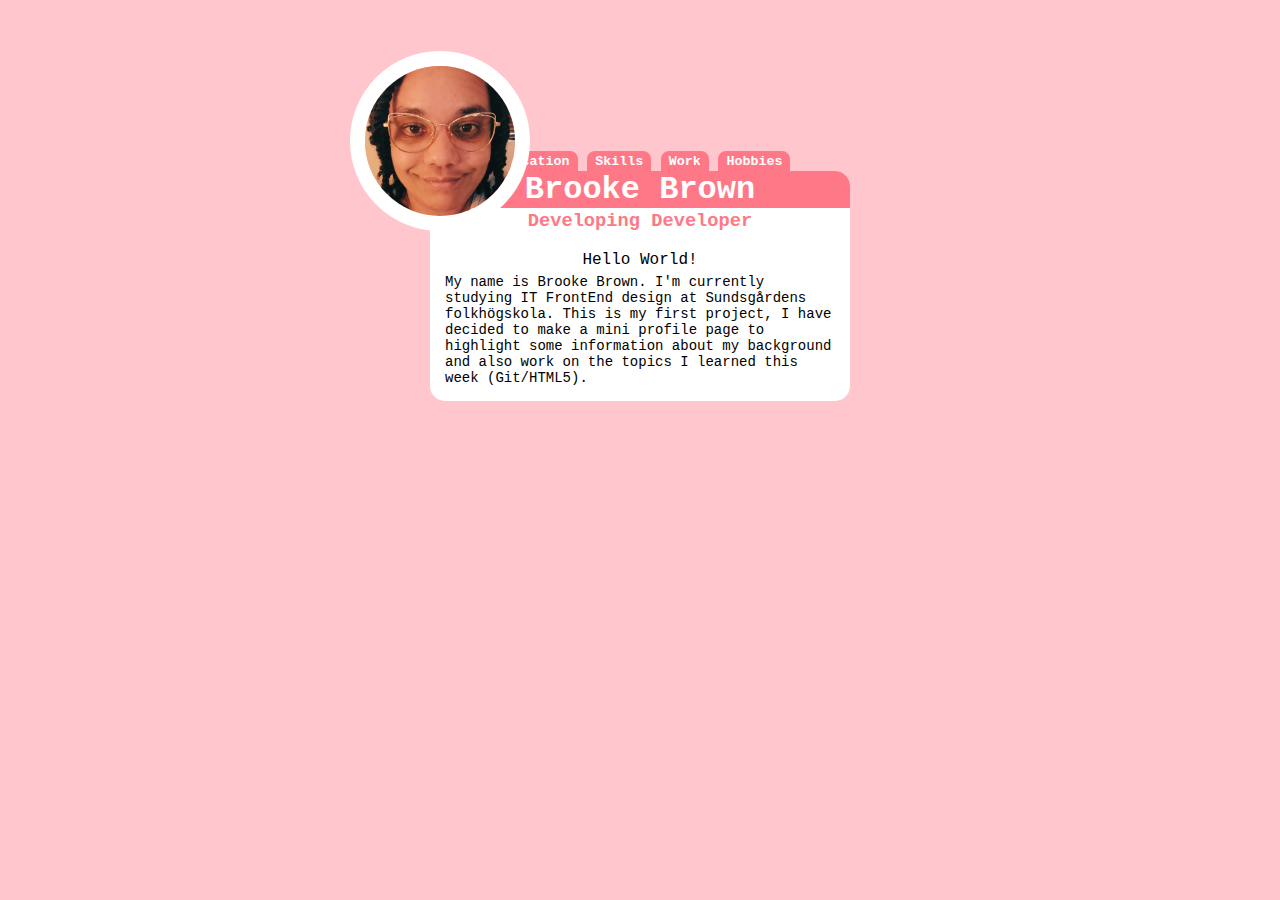
<file: index.html>
<!DOCTYPE html>
<html lang="en">
<head>
    <meta charset="UTF-8">
    <meta name="viewport" content="width=device-width, initial-scale=1.0">
    <title>Document</title>
    <!--CUSTOM STYLING-->
    <link rel="stylesheet" href="styles/style.css">
</head>
<body>
    
    <!--MAIN CONTENT HERE-->
    <main>
        <!--ICON LINK NAV-->
        <div id="icons">
            <a href=""><button>Education</button></a>
            <a href=""><button>Skills</button></a>
            <a href=""><button>Work</button></a>
            <a href=""><button>Hobbies</button></a>
        
        </div>
        <img src="images/avatar.png" id="avatar">
        <h1>Brooke Brown</h1>
        <h3>Developing Developer</h3>
        Hello World!<br>
        <p>
            My name is Brooke Brown. I'm currently studying IT FrontEnd design at Sundsgårdens folkhögskola.
            This is my first project, I have decided to make a mini profile page to highlight some information
            about my background and also work on the topics I learned this week (Git/HTML5).
        </p>

    </main>


</body>
</html>
</file>
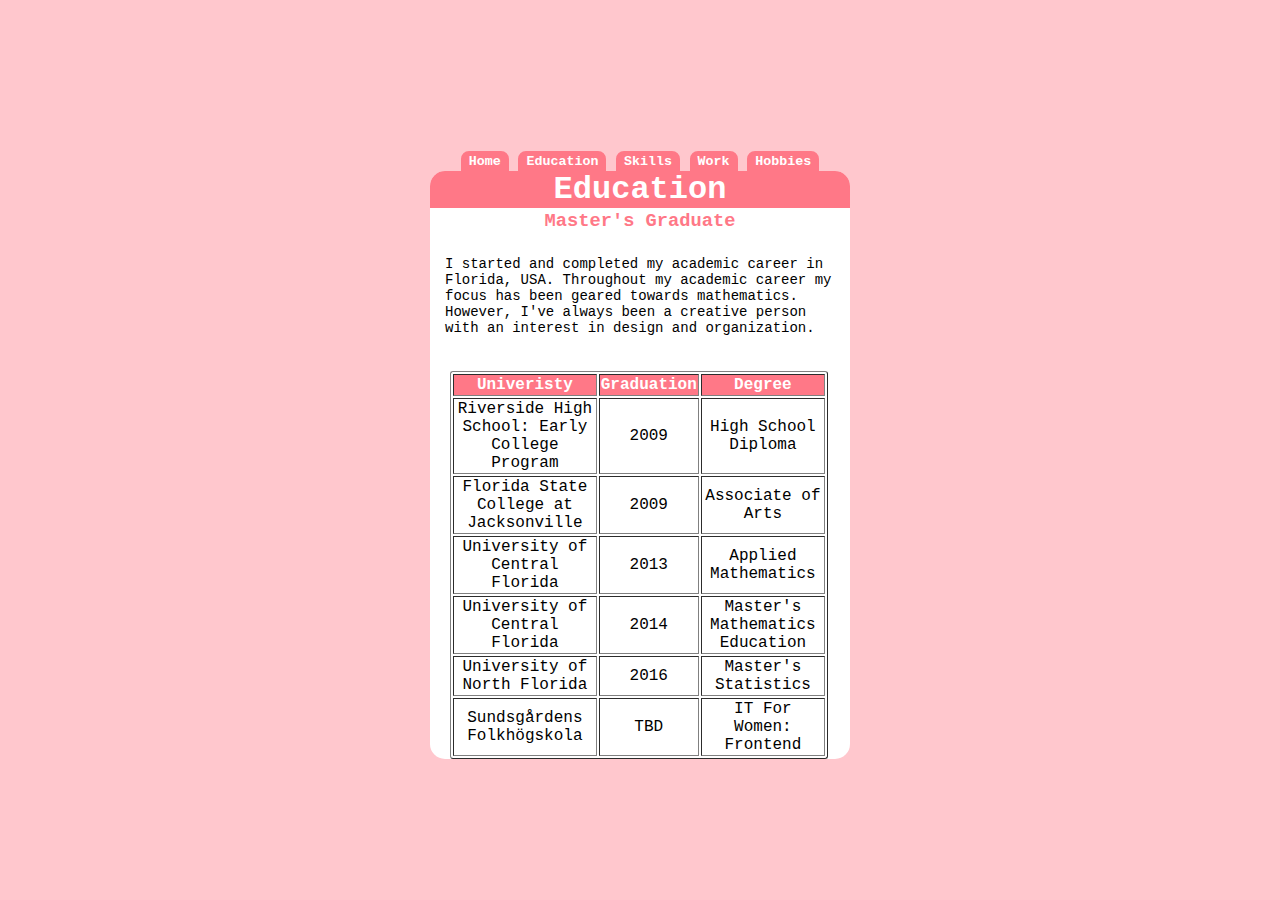
<file: education.html>
<!DOCTYPE html>
<html lang="en">
<head>
    <meta charset="UTF-8">
    <meta name="viewport" content="width=device-width, initial-scale=1.0">
    <title>Document</title>
    <!--CUSTOM STYLING-->
    <link rel="stylesheet" href="styles/style.css">
</head>
<body>
    
    <!--MAIN CONTENT HERE-->
    <main>
        <!--ICON LINK NAV-->
        <div id="icons" style="width: 100%; left: 0;">
            <a href="index.html"><button>Home</button></a>
            <a href="education.html"><button>Education</button></a>
            <a href="skills.html"><button>Skills</button></a>
            <a href="work.html"><button>Work</button></a>
            <a href="hobbies.html"><button>Hobbies</button></a>
        
        </div>
 
        <h1>Education</h1>
        <h3>Master's Graduate</h3>
        <p>
         I started and completed my academic career in Florida, USA. Throughout my academic career
         my focus has been geared towards mathematics. However, I've always been a creative person
         with an interest in design and organization. 
        </p>
        
        <table border="1">
            <tr>
                <th>Univeristy</th>
                <th>Graduation</th>
                <th>Degree</th>
            </tr>
            <tr>
                <td>Riverside High School: Early College Program</td>
                <td>2009</td>
                <td>High School Diploma</td>
            </tr>
            <tr>
                <td>Florida State College at Jacksonville</td>
                <td>2009</td>
                <td>Associate of Arts</td>
            </tr>
            <tr>
                <td>University of Central Florida</td>
                <td>2013</td>
                <td>Applied Mathematics</td>
            </tr>
            <tr>
                <td>University of Central Florida</td>
                <td>2014</td>
                <td>Master's Mathematics Education</td>
            </tr>
            <tr>
                <td>University of North Florida</td>
                <td>2016</td>
                <td>Master's Statistics</td>
            </tr>
            <tr>
                <td>Sundsgårdens Folkhögskola</td>
                <td>TBD</td>
                <td>IT For Women: Frontend</td>
            </tr>

        </table>

    </main>


</body>
</html>
</file>
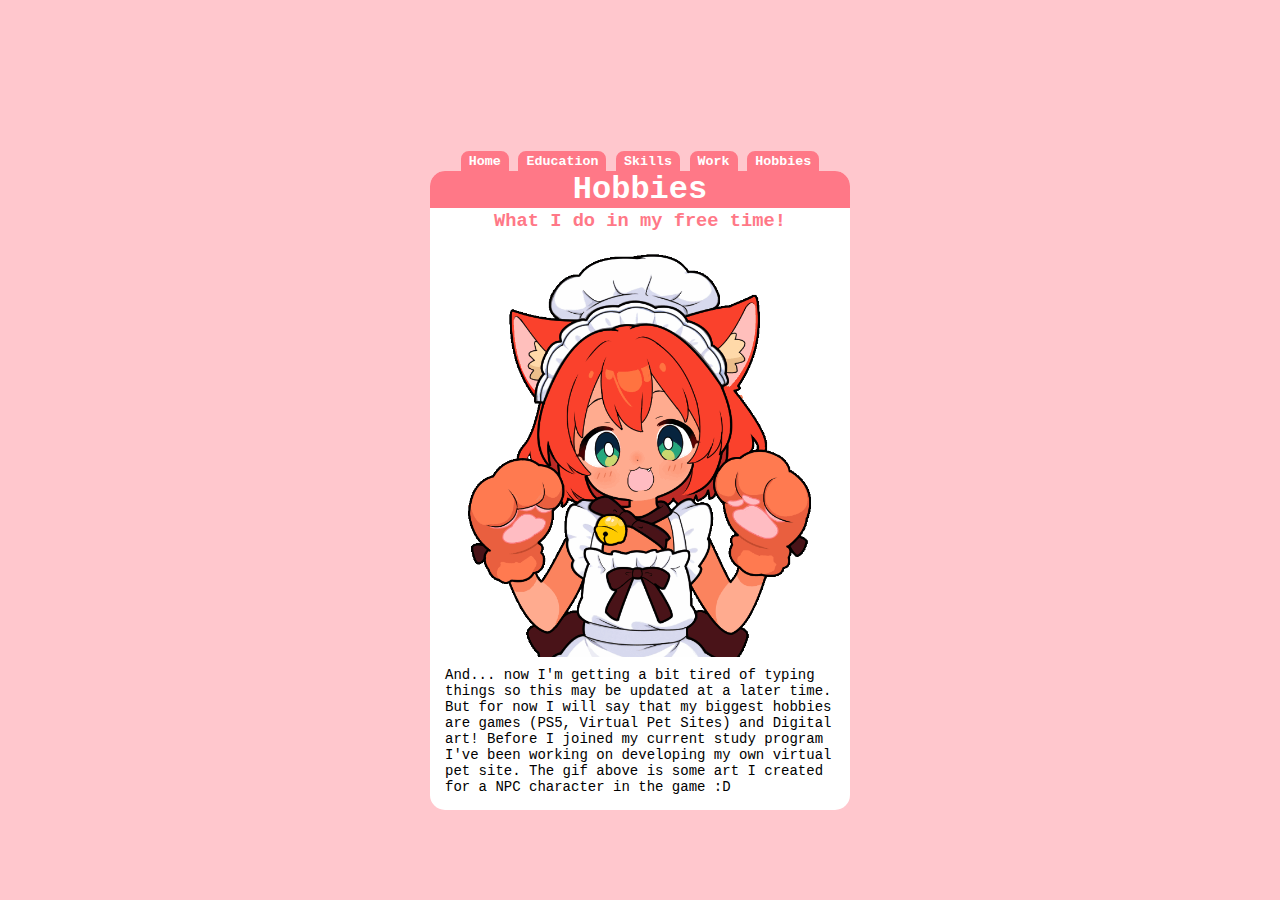
<file: hobbies.html>
<!DOCTYPE html>
<html lang="en">
<head>
    <meta charset="UTF-8">
    <meta name="viewport" content="width=device-width, initial-scale=1.0">
    <title>Document</title>
    <!--CUSTOM STYLING-->
    <link rel="stylesheet" href="styles/style.css">
</head>
<body>
    
    <!--MAIN CONTENT HERE-->
    <main>
        <!--ICON LINK NAV-->
        <div id="icons" style="width: 100%; left: 0;">
            <a href="index.html"><button>Home</button></a>
            <a href="education.html"><button>Education</button></a>
            <a href="skills.html"><button>Skills</button></a>
            <a href="work.html"><button>Work</button></a>
            <a href="hobbies.html"><button>Hobbies</button></a>
        
        </div>
 
        <h1>Hobbies</h1>
        <h3>What I do in my free time!</h3>
        <img src="images/kitt-folkani.gif" width="350">
        <p>
           And... now I'm getting a bit tired of typing things so this may be updated at a later time. 
           But for now I will say that my biggest hobbies are games (PS5, Virtual Pet Sites) and Digital art!
           Before I joined my current study program I've been working on developing my own virtual pet site. 
           The gif above is some art I created for a NPC character in the game :D
        </p>

    </main>


</body>
</html>
</file>
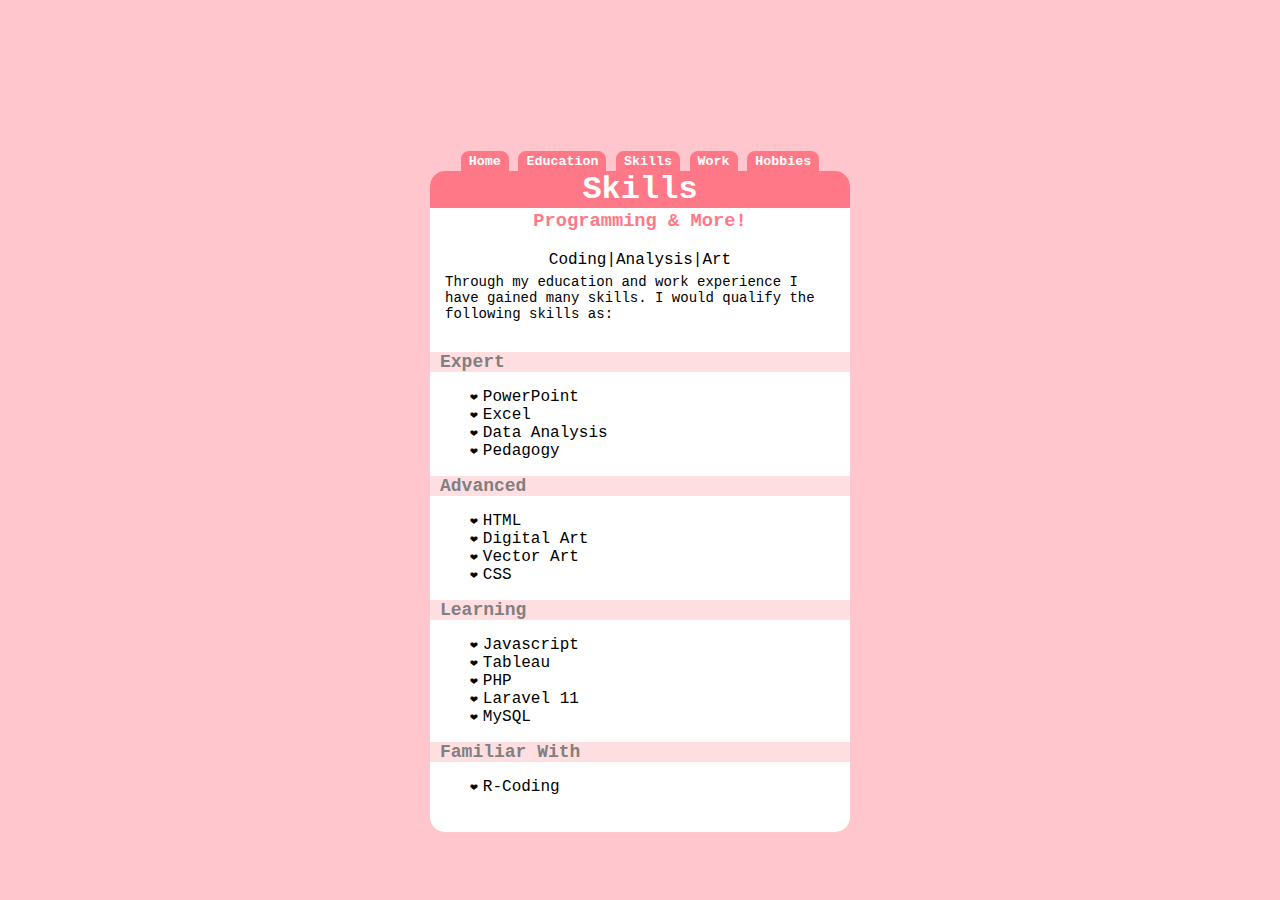
<file: skills.html>
<!DOCTYPE html>
<html lang="en">
<head>
    <meta charset="UTF-8">
    <meta name="viewport" content="width=device-width, initial-scale=1.0">
    <title>Document</title>
    <!--CUSTOM STYLING-->
    <link rel="stylesheet" href="styles/style.css">
</head>
<body>
    
    <!--MAIN CONTENT HERE-->
    <main>
        <!--ICON LINK NAV-->
        <div id="icons" style="width: 100%; left: 0;">
            <a href="index.html"><button>Home</button></a>
            <a href="education.html"><button>Education</button></a>
            <a href="skills.html"><button>Skills</button></a>
            <a href="work.html"><button>Work</button></a>
            <a href="hobbies.html"><button>Hobbies</button></a>
        
        </div>
 
        <h1>Skills</h1>
        <h3>Programming & More!</h3>
        Coding|Analysis|Art<br>
        <p>
           Through my education and work experience I have gained many skills. I would qualify 
           the following skills as:

            <h2>Expert</h2>
            <ul>
                <li>PowerPoint</li>
                <li>Excel</li>
                <li>Data Analysis</li>
                <li>Pedagogy</li>
            </ul>
            <h2>Advanced</h2>
            <ul>
                <li>HTML</li>
                <li>Digital Art</li>
                <li>Vector Art</li>
                <li>CSS</li>
            </ul>
            <h2>Learning</h2>
            <ul>
                <li>Javascript</li>
                <li>Tableau</li>
                <li>PHP</li>
                <li>Laravel 11</li>
                <li>MySQL</li>
            </ul>
            <h2>Familiar With</h2>
            <ul>
                <li>R-Coding</li>
            </ul>
        </p>

    </main>


</body>
</html>
</file>
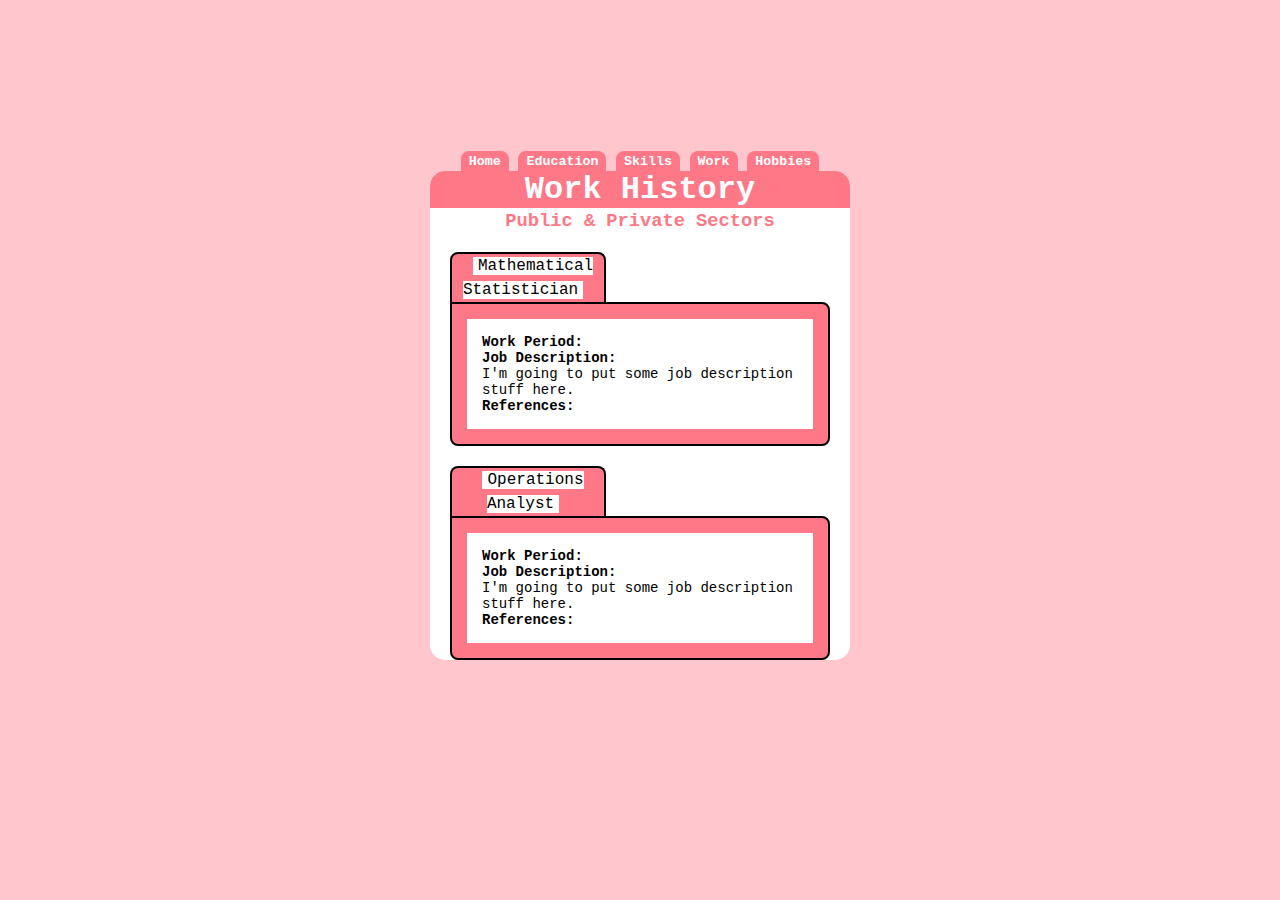
<file: work.html>
<!DOCTYPE html>
<html lang="en">
<head>
    <meta charset="UTF-8">
    <meta name="viewport" content="width=device-width, initial-scale=1.0">
    <title>Document</title>
    <!--CUSTOM STYLING-->
    <link rel="stylesheet" href="styles/style.css">
</head>
<body>
    
    <!--MAIN CONTENT HERE-->
    <main>
        <!--ICON LINK NAV-->
        <div id="icons" style="width: 100%; left: 0;">
            <a href="index.html"><button>Home</button></a>
            <a href="education.html"><button>Education</button></a>
            <a href="skills.html"><button>Skills</button></a>
            <a href="work.html"><button>Work</button></a>
            <a href="hobbies.html"><button>Hobbies</button></a>
        
        </div>
 
        <h1>Work History</h1>
        <h3>Public & Private Sectors</h3>
    
    <!--DOT JOB-->
       <div class="workfolder">
            <div class="workheader">
                <span style="background-color: white; line-height: 1.5; 
                padding-left: 5px; padding-right: 5px; margin: 10px;">
                Mathematical Statistician</span>
            </div>
            
            <div class="workbody">
                <p id="work-p">
                    <b>Work Period: </b><br>
                    <b>Job Description:</b><br>
                    I'm going to put some job description stuff here. 
                    <br>
                    <b>References:</b>
                </p>
            </div>
       </div>
       <!--END OF JOB DOT-->
    <!--BANK OF AMERICA JOB-->
        <div class="workfolder">
            <div class="workheader">
                <span style="background-color: white; line-height: 1.5; 
                padding-left: 5px; padding-right: 5px; margin: 10px;">
                Operations Analyst</span>
            </div>
            
            <div class="workbody">
                <p id="work-p">
                    <b>Work Period: </b><br>
                    <b>Job Description:</b><br>
                    I'm going to put some job description stuff here. 
                    <br>
                    <b>References:</b>
                </p>
            </div>
       </div>
       <!--END OF BANK OF AMERICA JOB-->

    </main>


</body>
</html>
</file>
<file: styles/style.css>
/*SET COLOR SCHEME */
:root{
    --bgcolor: #ffc7cd;
    --maincolor: #fff;
    --lightaccent: #ffdee2;
    --darkaccent: #ff7887;
}

/*STYLING APPLIED TO EVERYWHERE */
*{
    text-align: center;  
    font-family:'Courier New', Courier, monospace;
}

body{
    background-color: var(--bgcolor);
}
main{
    position:relative;
    top: 150px;
    margin-left: auto;
    margin-right: auto;
    background-color: var(--maincolor);
    height: 50%;
    width: 420px;
    border-radius: 15px;
}
/*TEXT CONTENT FORMATTING */
h1 {
   background-color: var(--darkaccent);
   border-radius: 15px 15px 0 0;
   color: var(--maincolor);

}
h3{
    margin-top: -20px;
    color: var(--darkaccent);
}

h2{
    background-color: var(--lightaccent);
    font-size: 18px;
    /*OVERRIDE THE GLOBAL ALIGNMENT*/
    text-align: left !important;
    padding-left: 10px;
    color: grey;
}
p{
    /*OVERRIDE THE GLOBAL ALIGNMENT*/
    text-align:left !important;
    padding: 15px;
    font-size: 14px;
    margin-top: -10px;
}

#avatar{
    position: absolute;
    top: -120px;
    left: -80px;
    border-radius: 100px;
    width: 150px;
    border: 15px solid var(--maincolor);
}
/*NAV BUTTONS FORMATTING */
#icons {
    position: absolute;
    left: 0px;
    width: 100%;
    margin-top: -20px;
}
#icons button{
    border: 2px solid var(--darkaccent);
    border-radius: 8px 8px 0 0;
    background-color: var(--darkaccent);
    color: var(--maincolor);
    font-weight: bold;
}
#icons button:hover{
    border: 2px solid var(--maincolor);
    border: 2px solid var(--maincolor);
    border-radius: 8px 8px 0 0;
    background-color: var(--maincolor);
    color: var(--darkaccent);
}

table {
    border-radius: 3px;
    width: 90%;
    margin: 20px;
}
th{
    background-color: var(--darkaccent);
    color: var(--maincolor);
    font-weight:bold;
}

ul{
    justify-content:left;

    
}
li{
    text-align:left;
    list-style-type: none;

}
/*ADD HEARTS INSTEAD OF DOTS FOR BULLETS */
li:before{
    content: "❤";
    padding-right: 5px;
    font-size: 13px;
}

/*DESIGN OF THE WORK TILES*/

.workfolder{

    margin: 20px;
}
.workheader{
    border: 2px solid black;
    border-bottom: none;
    width: 40%;
    border-radius: 8px 8px 0 0;
    background-color: var(--darkaccent);
}
.workbody{
    border: 2px solid black;
    border-radius: 0 8px 8px 8px;
    background-color: var(--darkaccent);
}
#work-p{
    background-color: #fff;
    margin: 15px;
}
</file>
